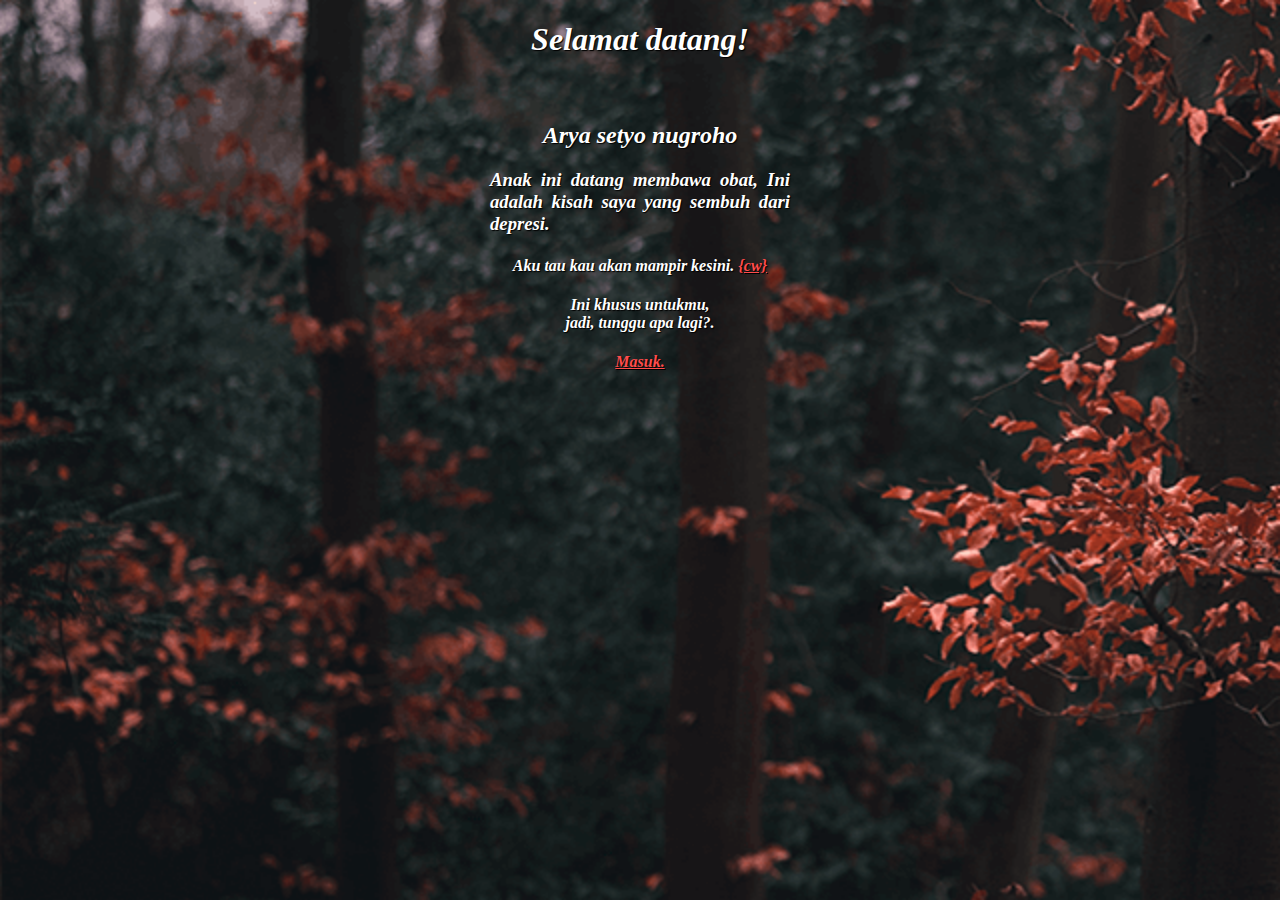
<file: index.html>
<!DOCTYPE html>
<html>
  <head>
    <meta charset="UTF-8">
    <meta name="viewport" content="width=device-width, initial-scale=1.0">
    <title>ghost castle</title>
<style>
    body {
  background-image: url("bg.png");
  background-attachment: fixed;
  background-size: cover;
  color: white;
  font-family: lucida;
  text-align: center;
  text-shadow: 1px 1px 1px black;  }
a:link {  color: #FF4C4C;}
a:visited {  color:  #FF4C4C;}
a:hover {  color:  #ffffff;}
a:active {  color:  #ff0000;}

</style>      

 </head>
  
  <body>

      <h1 style="margin-bottom:2em"><em><strong>Selamat datang!</strong></em></h1>
    
      
    <h2 align="center"><em>Arya setyo nugroho</em></h2>
    <h3 style="width: 300px;margin: 0 auto;text-align: justify;"><em>Anak ini datang membawa obat,
Ini adalah kisah saya yang sembuh dari depresi.</em></h3>
             <h4 ><em>Aku tau kau akan mampir kesini. <a href="cw.html">{cw}</a></em></h4>
             <h4><em>Ini khusus untukmu, <br />jadi, tunggu apa lagi?.</em></h4>

<p><strong><em><a href="journal/1.html">Masuk.</a></em></strong></p>
          
          
          
  </body>
</html>
</file>
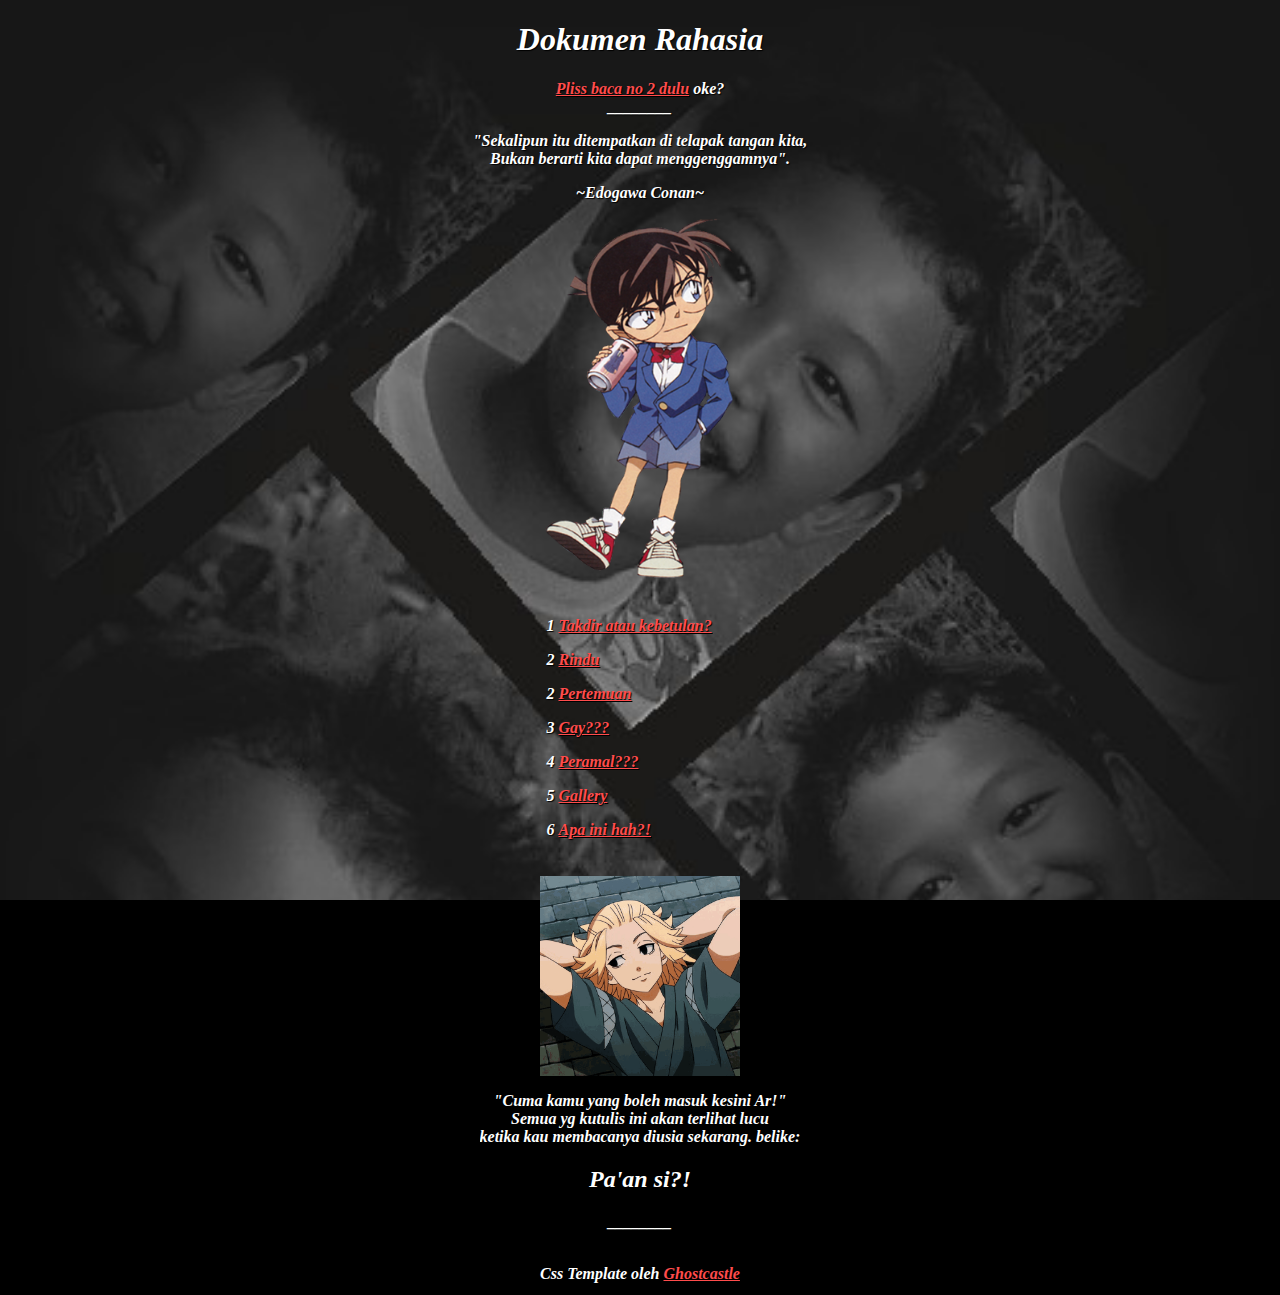
<file: 1.html>
<!DOCTYPE html>
<html>
  <head>
    <meta charset="UTF-8">
    <meta name="viewport" content="width=device-width, initial-scale=1.0">
          <title>(obat)</title>
    <link rel="stylesheet" href="styles.css">
  <style>
    body{
  background-image: url("bg.jpg");
  background-attachment: fixed;
  background-size: cover;}
  #content{display: inline-block; 
           overflow:hidden;   
}
    
  </style>
  </head>
  
  <body>
  <em><strong><h1 style="">Dokumen Rahasia</h1>  
  
<!-- row 1--> 
<p style="text-align: center;">
<a title="Mau kirim pesan?" href="rindu.html">Pliss baca no 2 dulu</a> oke?<br>________
</p>
<p>"Sekalipun itu ditempatkan di telapak tangan kita,<br> Bukan berarti kita dapat menggenggamnya".</p>
<p>~Edogawa Conan~</p>

<!-- row 2-->
<p style="text-align: center;"><img src="conan.png" alt="Dasar Wibu..!!" width="190" height="360">
</p>
  

<div id="content">

        <!--ENTRIES 101-120-->
        <table style="margin: 0px auto;display: inline-block;max-height:100%;float:center;vertical-align: top;" >  <tr>
        <td style="text-align: right; vertical-align: top;">
          <p>1</p>
          <p>2</p>
          <p>2</p>
          <p>3</p>
          <p>4</p>
          <p>5</p>
          <p>6</p>
        </td>
        <td style="width:175px;vertical-align: top;" >
          <p><a href="pertama.html">Takdir atau kebetulan?</a></p>
          <p><a href="rindu.html">Rindu</a></p>
          <p><a href="pertemuan.html">Pertemuan</a></p>
          <p><a href="wtf.html">Gay???</a></p>
          <p><a href="rumit.html" title="Gw bukan peramal apalagi dukun">Peramal???</a></p>
          <p><a href="gallery.html" title="Jangan diklik kalo kamu bukan arya">Gallery</a></p>
          <p><a href="unknown.html" title="???">Apa ini hah?!</a></p>
        </td>
        </tr> </table>      
            
        <br /><br />
        <img src="icon1.gif"style="vertical-align: middle;" alt="?" width="200" height="200"></p>
        <p>"Cuma kamu yang boleh masuk kesini Ar!"<br>Semua yg kutulis ini akan terlihat lucu<br> ketika kau membacanya diusia sekarang. belike: <h2>Pa'an si?!</h2></p>
        <p>________</p>
        <br /> Css Template oleh <a href="buttons.html">Ghostcastle</a>
        
        </div>
        </strong></em>
  </body>
</html>
</file>
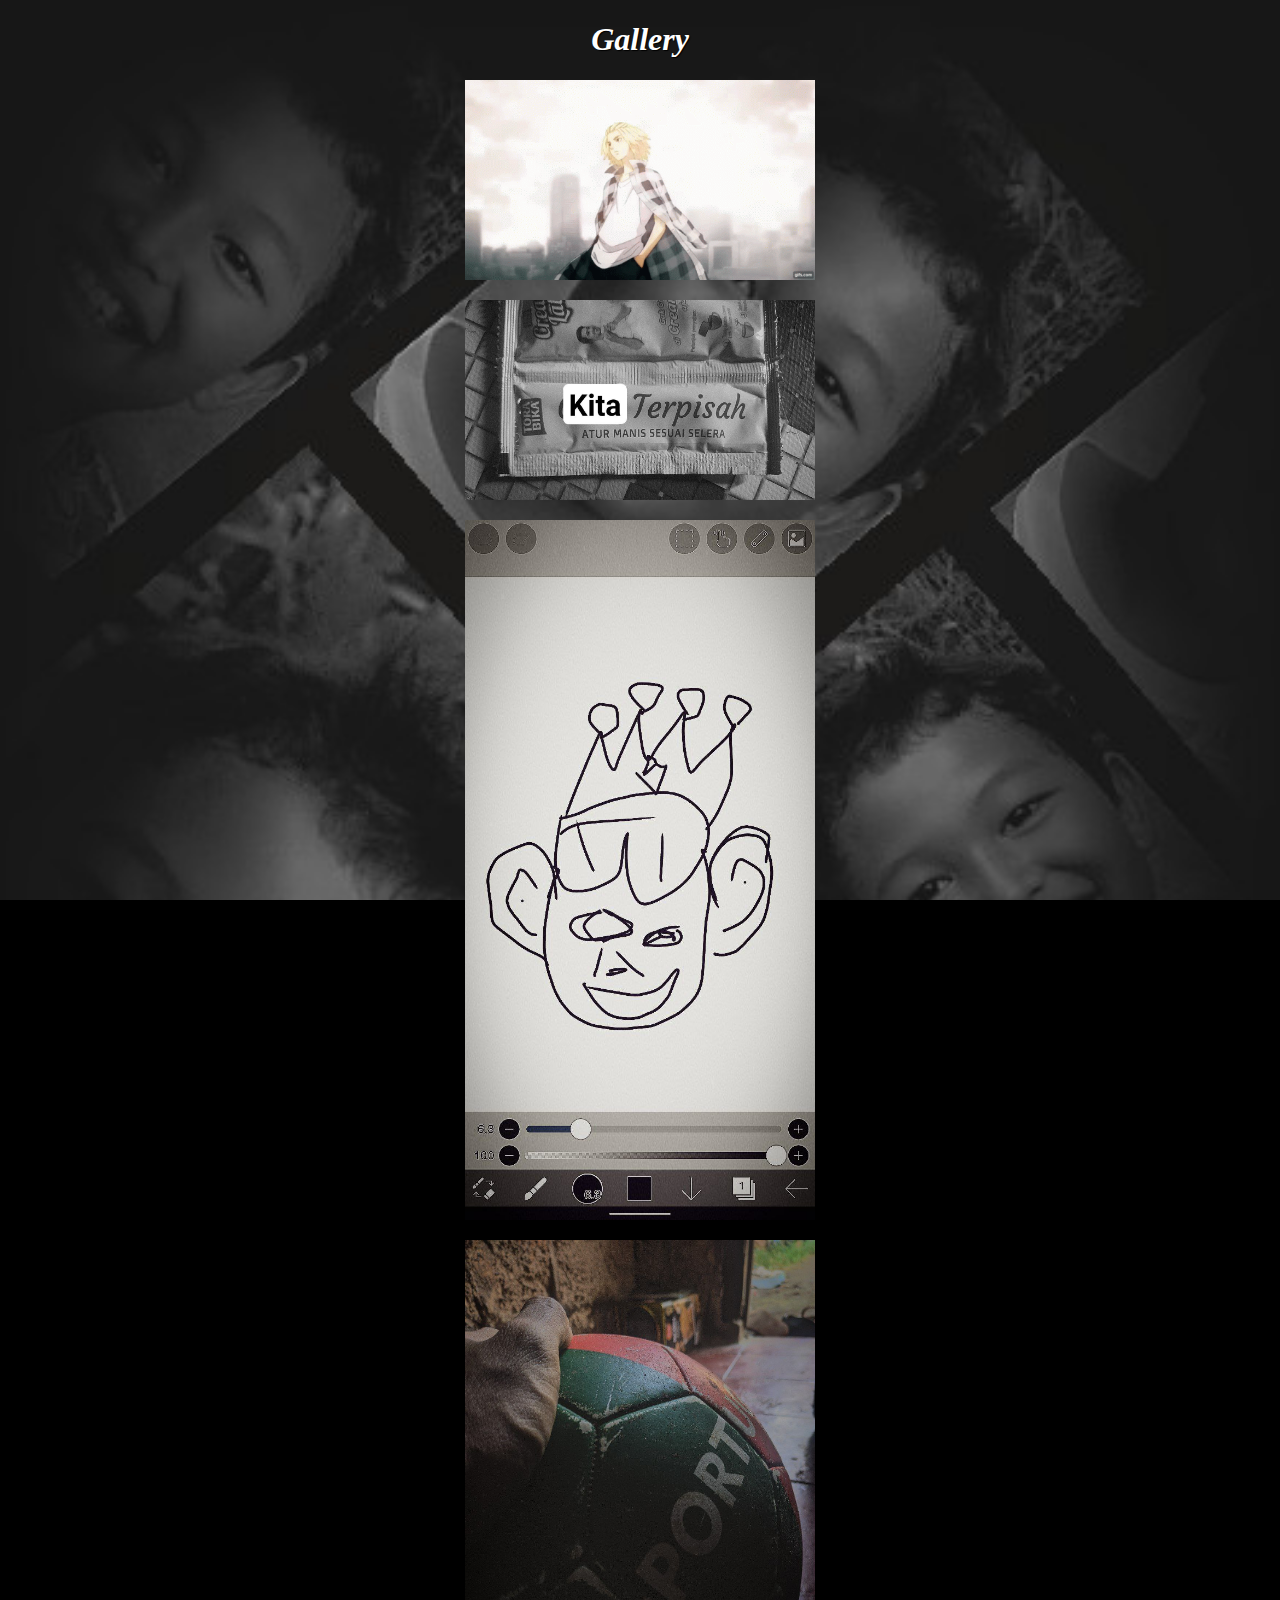
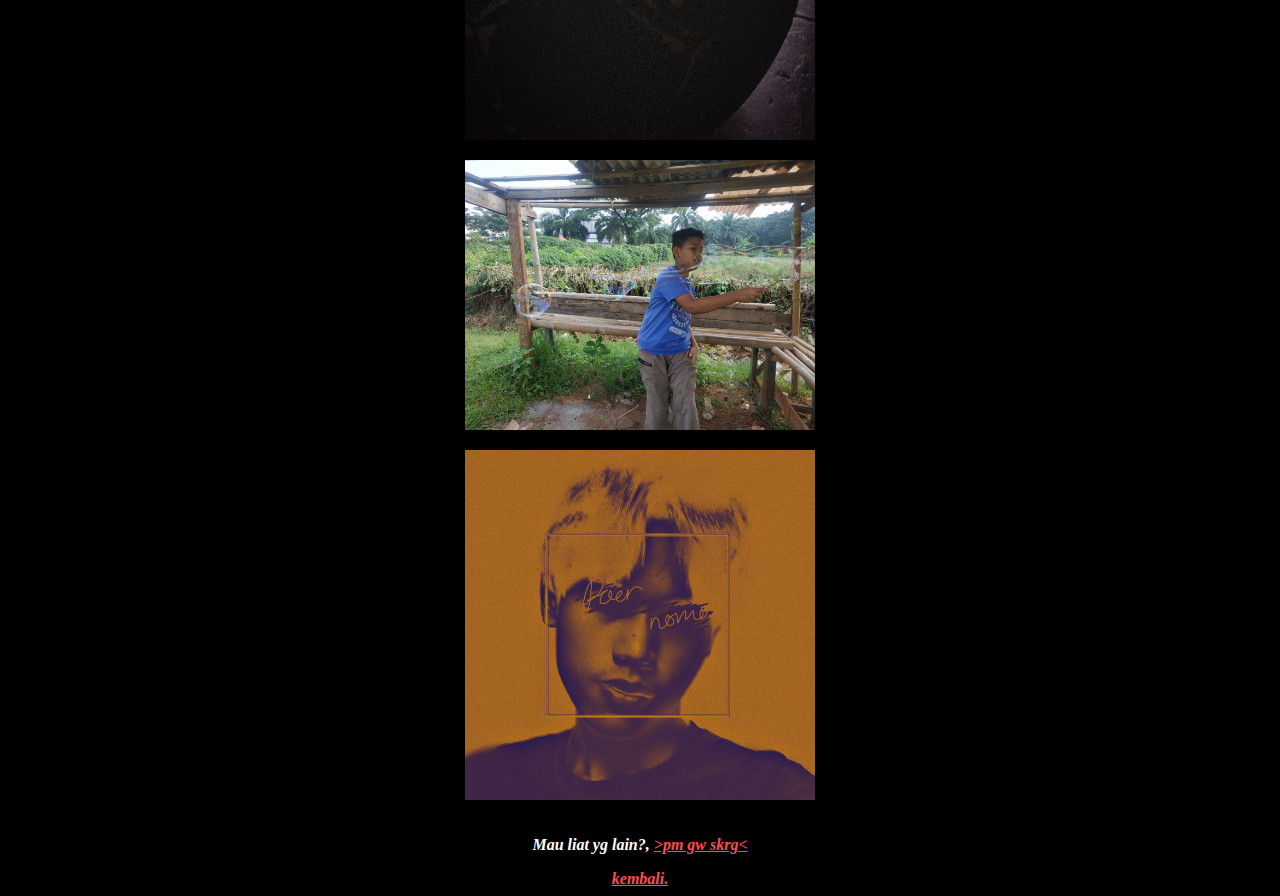
<file: gallery.html>
<!DOCTYPE html>
<html>
  <head>
    <meta charset="UTF-8">
    <meta name="viewport" content="width=device-width, initial-scale=1.0">
                                   <title>Gallery</title>
  <link rel="stylesheet" href="styles.css">
  <style>
  body {
  background-image: url("bg.jpg");
  background-attachment: fixed;
  background-size: cover;
        }
  
.en{
    display: inline-block;
    max-width: 400px;
    margin: auto;
    text-align: justify;

  }
  
  </style>
  </head>
  <body>
<h1><em><strong>Gallery</strong></em></h1>
<p><b><i>

  <p style="text-align: center;"><img src="mikey.gif" alt="?" width="350" height="200"></p>
   <p style="text-align: center;"><img src="1.jpg" alt="?" width="350" height="200"></p>
    <p style="text-align: center;"><img src="2.jpg" alt="?" width="350" height="700"></p>
     <p style="text-align: center;"><img src="3.jpg" alt="?" width="350" height="500"></p>
      <p style="text-align: center;"><img src="4.jpg" alt="?" width="350" height="270"></p>
       <p style="text-align: center;"><img src="5.jpg" alt="?" width="350" height="350"></p>
<div class="en">

<p>Mau liat yg lain?, <a href="t.me/munskyson3rd">>pm gw skrg<</p>
</div>

<!--LONG POST RESOURCES
<div class="en" style="margin-left: 50px;"></div>
<div class="en">
<p></p>
</div>
-->

<br /><em><strong><a href="1.html">kembali.</a></strong></em>
  </body>
</html>
</file>
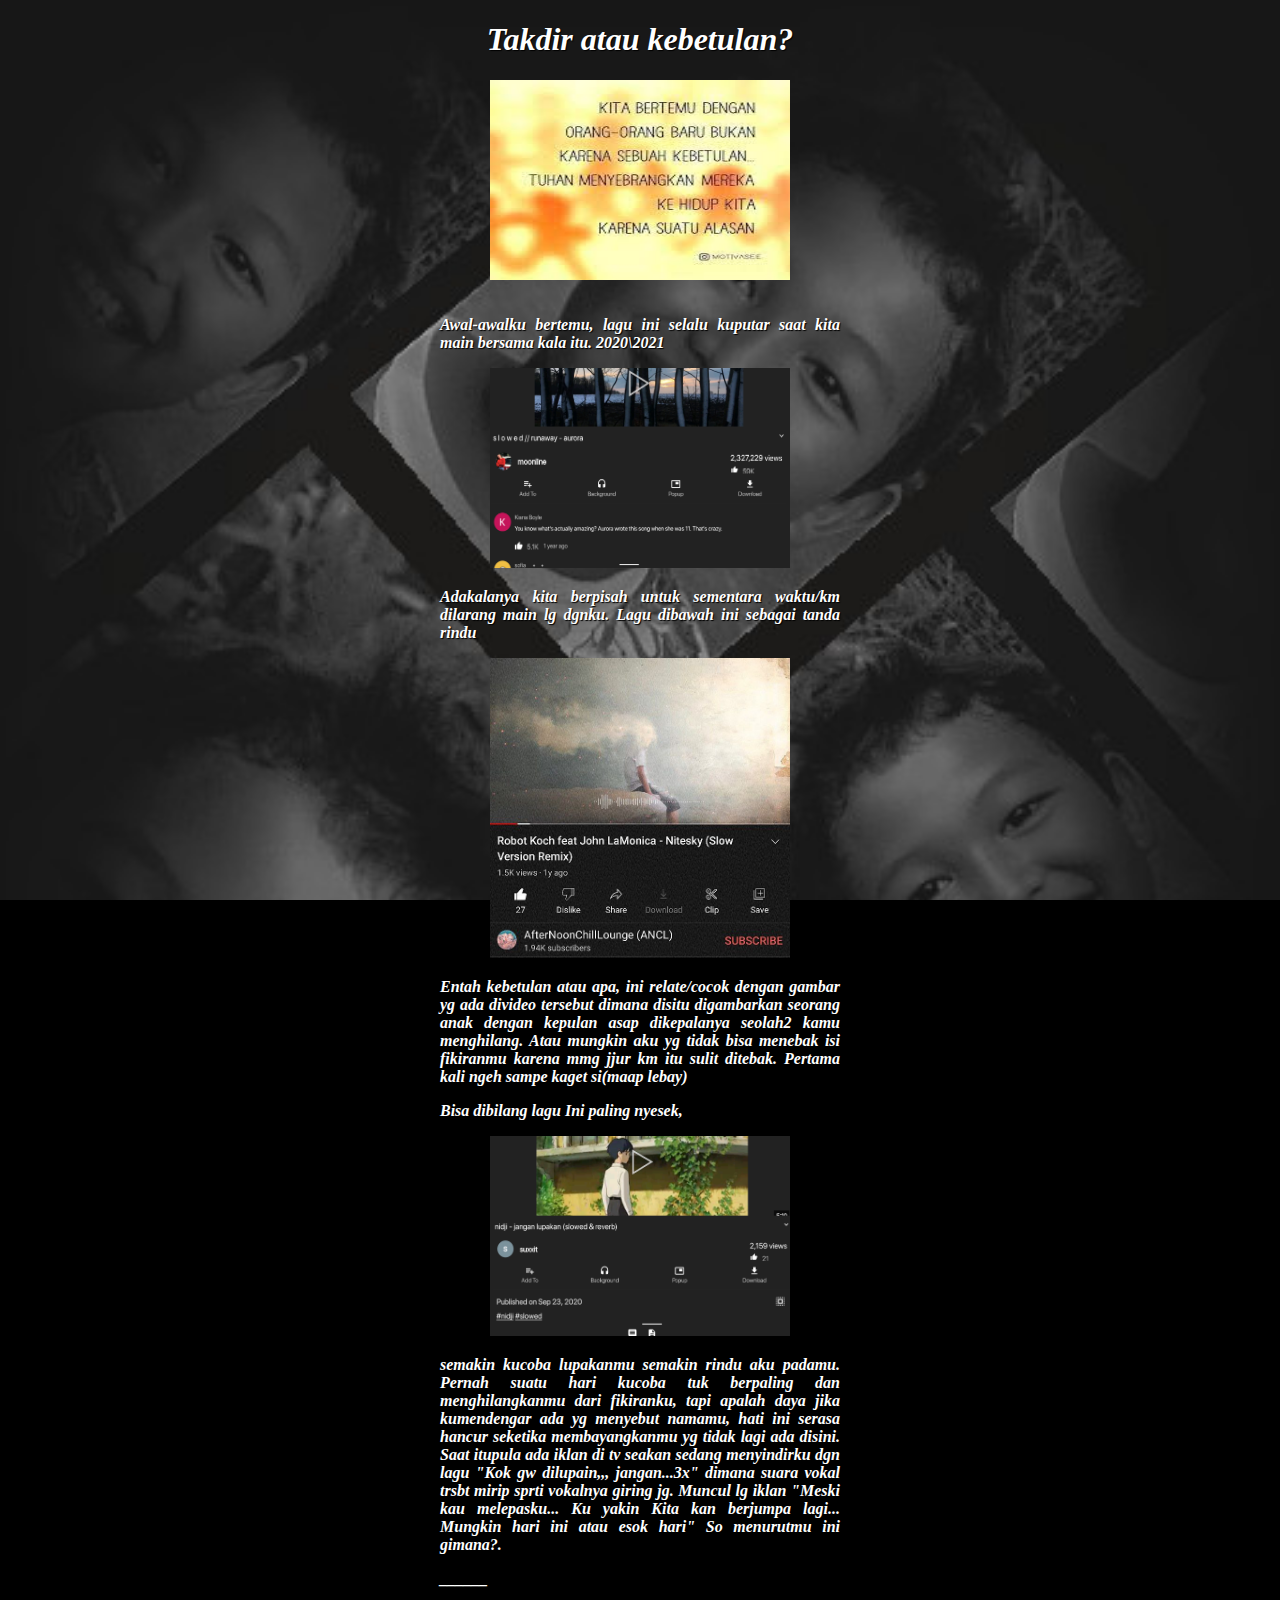
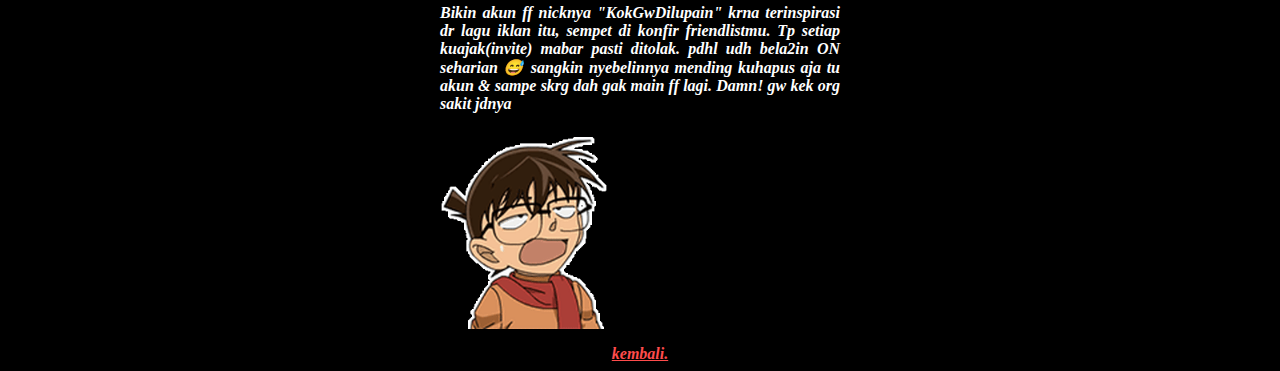
<file: pertama.html>
<!DOCTYPE html>
<html>
  <head>
    <meta charset="UTF-8">
    <meta name="viewport" content="width=device-width, initial-scale=1.0">
                                   <title>Takdir atau kebetulan?</title>
  <link rel="stylesheet" href="styles.css">
  <style>
  body {
  background-image: url("bg.jpg");
  background-attachment: fixed;
  background-size: cover;
  background-repeat: repeat;
        }
  
.en{
    display: inline-block;
    max-width: 400px;
    margin: auto;
    text-align: justify;

  }
  
  </style>
  </head>
  <body>
<h1><em><strong>Takdir atau kebetulan?</strong></em></h1>
<p><b><i>

<p style="text-align: center;"><img src="takdir.jpg" alt="?" width="300" height="200">
</p>
        
<div class="en">

<p>Awal-awalku bertemu, lagu ini selalu kuputar saat kita main bersama kala itu. 2020\2021</p>
<p style="text-align: center;"><img src="runaway.png" alt="?" width="300" height="200">
</p>
<p>Adakalanya kita berpisah untuk sementara waktu/km dilarang main lg dgnku. Lagu dibawah ini sebagai tanda rindu</p>
<p style="text-align: center;"><img src="nitesky.jpg" alt="?" width="300" height="300">
</p>
<p>Entah kebetulan atau apa, ini relate/cocok dengan gambar yg ada divideo tersebut dimana disitu digambarkan seorang anak dengan kepulan asap dikepalanya seolah2 kamu menghilang. Atau mungkin aku yg tidak bisa menebak isi fikiranmu karena mmg jjur km itu sulit ditebak. Pertama kali ngeh sampe kaget si(maap lebay)
</p>

<p>Bisa dibilang lagu Ini paling nyesek,
<p style="text-align: center;"><img src="jgn.png" alt="?" width="300" height="200"></p>
semakin kucoba lupakanmu semakin rindu aku padamu. Pernah suatu hari kucoba tuk berpaling dan menghilangkanmu dari fikiranku, tapi apalah daya jika kumendengar ada yg menyebut namamu, hati ini serasa hancur seketika membayangkanmu yg tidak lagi ada disini. Saat itupula ada iklan di tv seakan sedang menyindirku dgn lagu "Kok gw dilupain,,, jangan...3x" dimana suara vokal trsbt mirip sprti vokalnya giring jg. Muncul lg iklan "Meski kau melepasku... Ku yakin Kita kan berjumpa lagi... Mungkin hari ini atau esok hari" So menurutmu ini gimana?.</p>
______
<p>Bikin akun ff nicknya "KokGwDilupain" krna terinspirasi dr lagu iklan itu, sempet di konfir friendlistmu. Tp setiap kuajak(invite) mabar pasti ditolak. pdhl udh bela2in ON seharian 😅 sangkin nyebelinnya mending kuhapus aja tu akun & sampe skrg dah gak main ff lagi. Damn! gw kek org sakit jdnya</p>
 <img src="kuso.gif"style="vertical-align: middle;" alt="?" width="200" height="200"></p>
</div>

<!--LONG POST RESOURCES
<div class="en" style="margin-left: 50px;"></div>
<div class="en">
<p></p>
</div>
-->

<br /><em><strong><a href="1.html">kembali.</a></strong></em>
  </body>
</html>
</file>
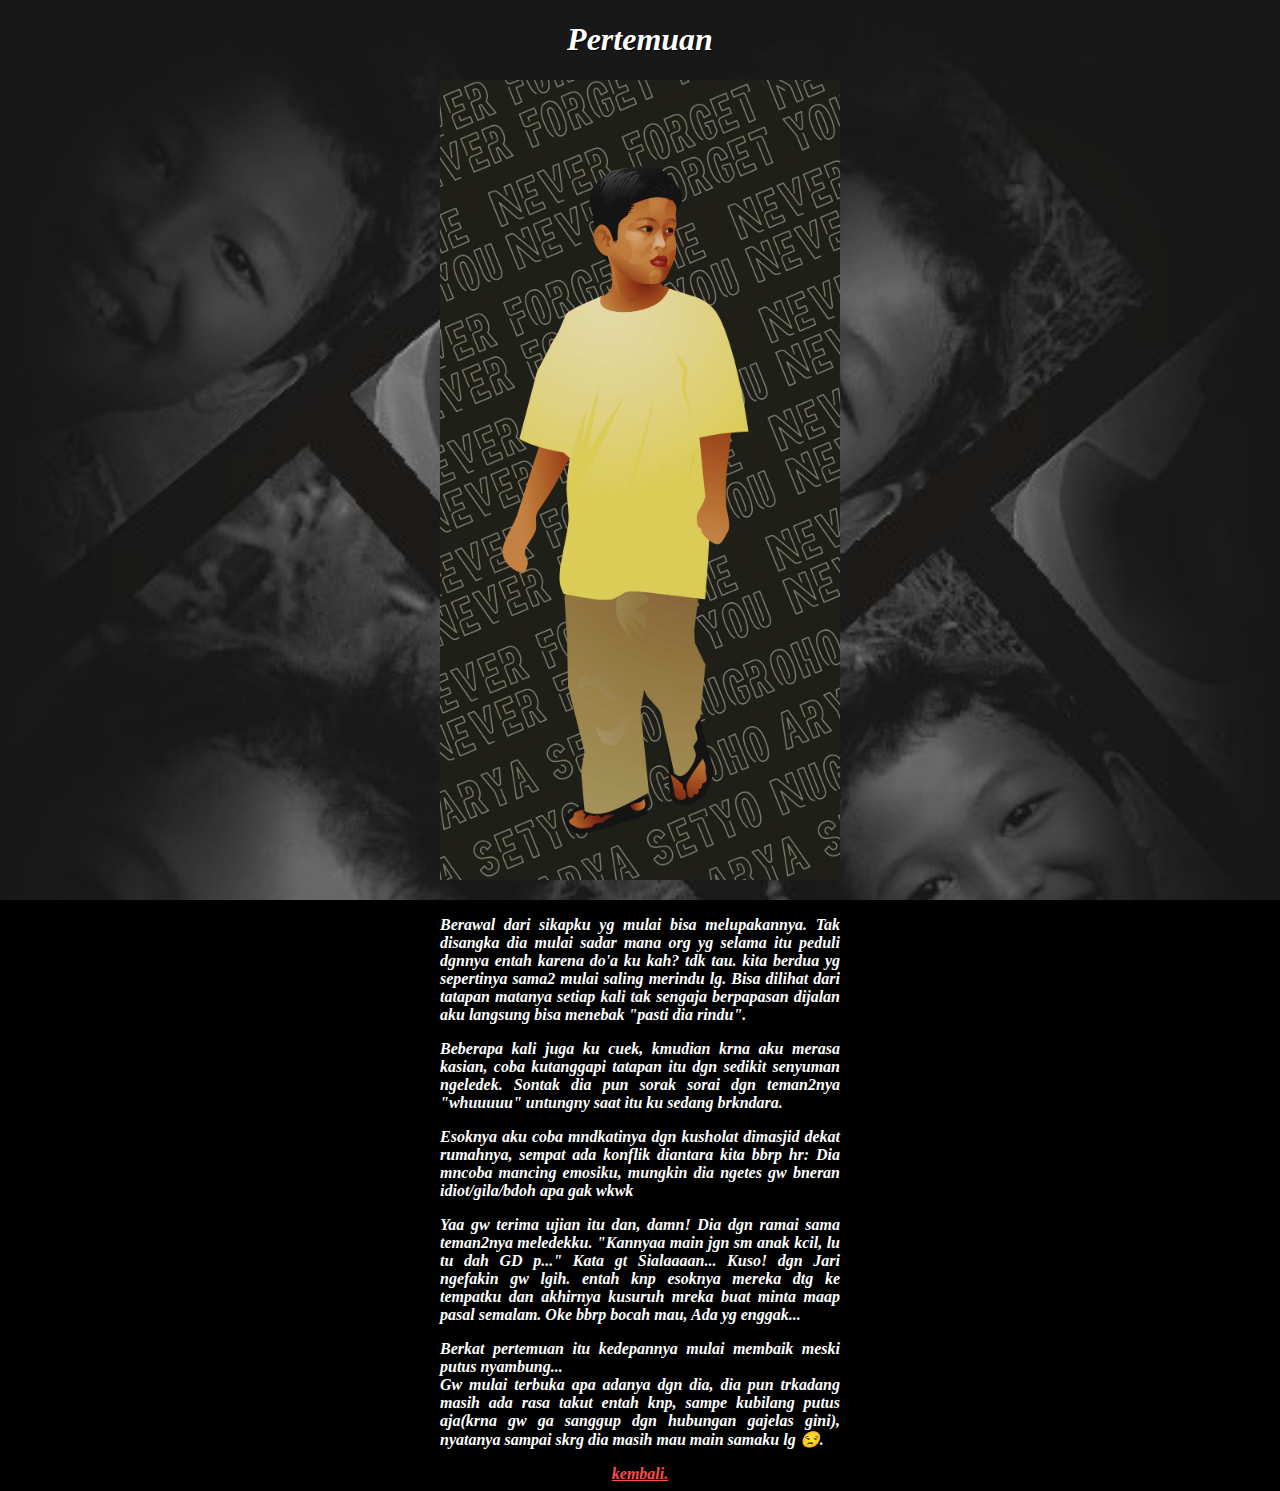
<file: pertemuan.html>
<!DOCTYPE html>
<html>
  <head>
    <meta charset="UTF-8">
    <meta name="viewport" content="width=device-width, initial-scale=1.0">
                                   <title>Gw bukan gay</title>
  <link rel="stylesheet" href="styles.css">
  <style>
  body {
  background-image: url("bg.jpg");
  background-attachment: fixed;
  background-size: cover;
        }
  
.en{
    display: inline-block;
    max-width: 400px;
    margin: auto;
    text-align: justify;

  }
  
  </style>
  </head>
  <body>
<h1><em><strong>Pertemuan</strong></em></h1>
<p><b><i>

        <p style="text-align: center;"><img src="unknown.jpg" alt="?" width="400" height="800">
<div class="en">

<p>Berawal dari sikapku yg mulai bisa melupakannya. Tak disangka dia mulai sadar mana org yg selama itu peduli dgnnya entah karena do'a ku kah? tdk tau. kita berdua yg sepertinya sama2 mulai saling merindu lg. Bisa dilihat dari tatapan matanya setiap kali tak sengaja berpapasan dijalan aku langsung bisa menebak "pasti dia rindu".
<p>
  Beberapa kali juga ku cuek, kmudian krna aku merasa kasian, coba kutanggapi tatapan itu dgn sedikit senyuman ngeledek. Sontak dia pun sorak sorai dgn teman2nya "whuuuuu" untungny saat itu ku sedang brkndara.
<p>
  Esoknya aku coba mndkatinya dgn kusholat dimasjid dekat rumahnya, sempat ada konflik diantara kita bbrp hr: Dia mncoba mancing emosiku, mungkin dia ngetes gw bneran idiot/gila/bdoh apa gak wkwk
<p>
  Yaa gw terima ujian itu dan, damn! Dia dgn ramai sama teman2nya meledekku. "Kannyaa main jgn sm anak kcil, lu tu dah GD p..." Kata gt Sialaaaan... Kuso! dgn Jari ngefakin gw lgih. entah knp esoknya mereka dtg ke tempatku dan akhirnya kusuruh mreka buat minta maap pasal semalam. Oke bbrp bocah mau, Ada yg enggak...
<p>
  Berkat pertemuan itu kedepannya mulai membaik meski putus nyambung... <br>
  Gw mulai terbuka apa adanya dgn dia, dia pun trkadang masih ada rasa takut entah knp, sampe kubilang putus aja(krna gw ga sanggup dgn hubungan gajelas gini), nyatanya sampai skrg dia masih mau main samaku lg 😒.</p>
</div>

<!--LONG POST RESOURCES
<div class="en" style="margin-left: 50px;"></div>
<div class="en">
<p></p>
</div>
-->

<br /><em><strong><a href="1.html">kembali.</a></strong></em>
  </body>
</html>
</file>
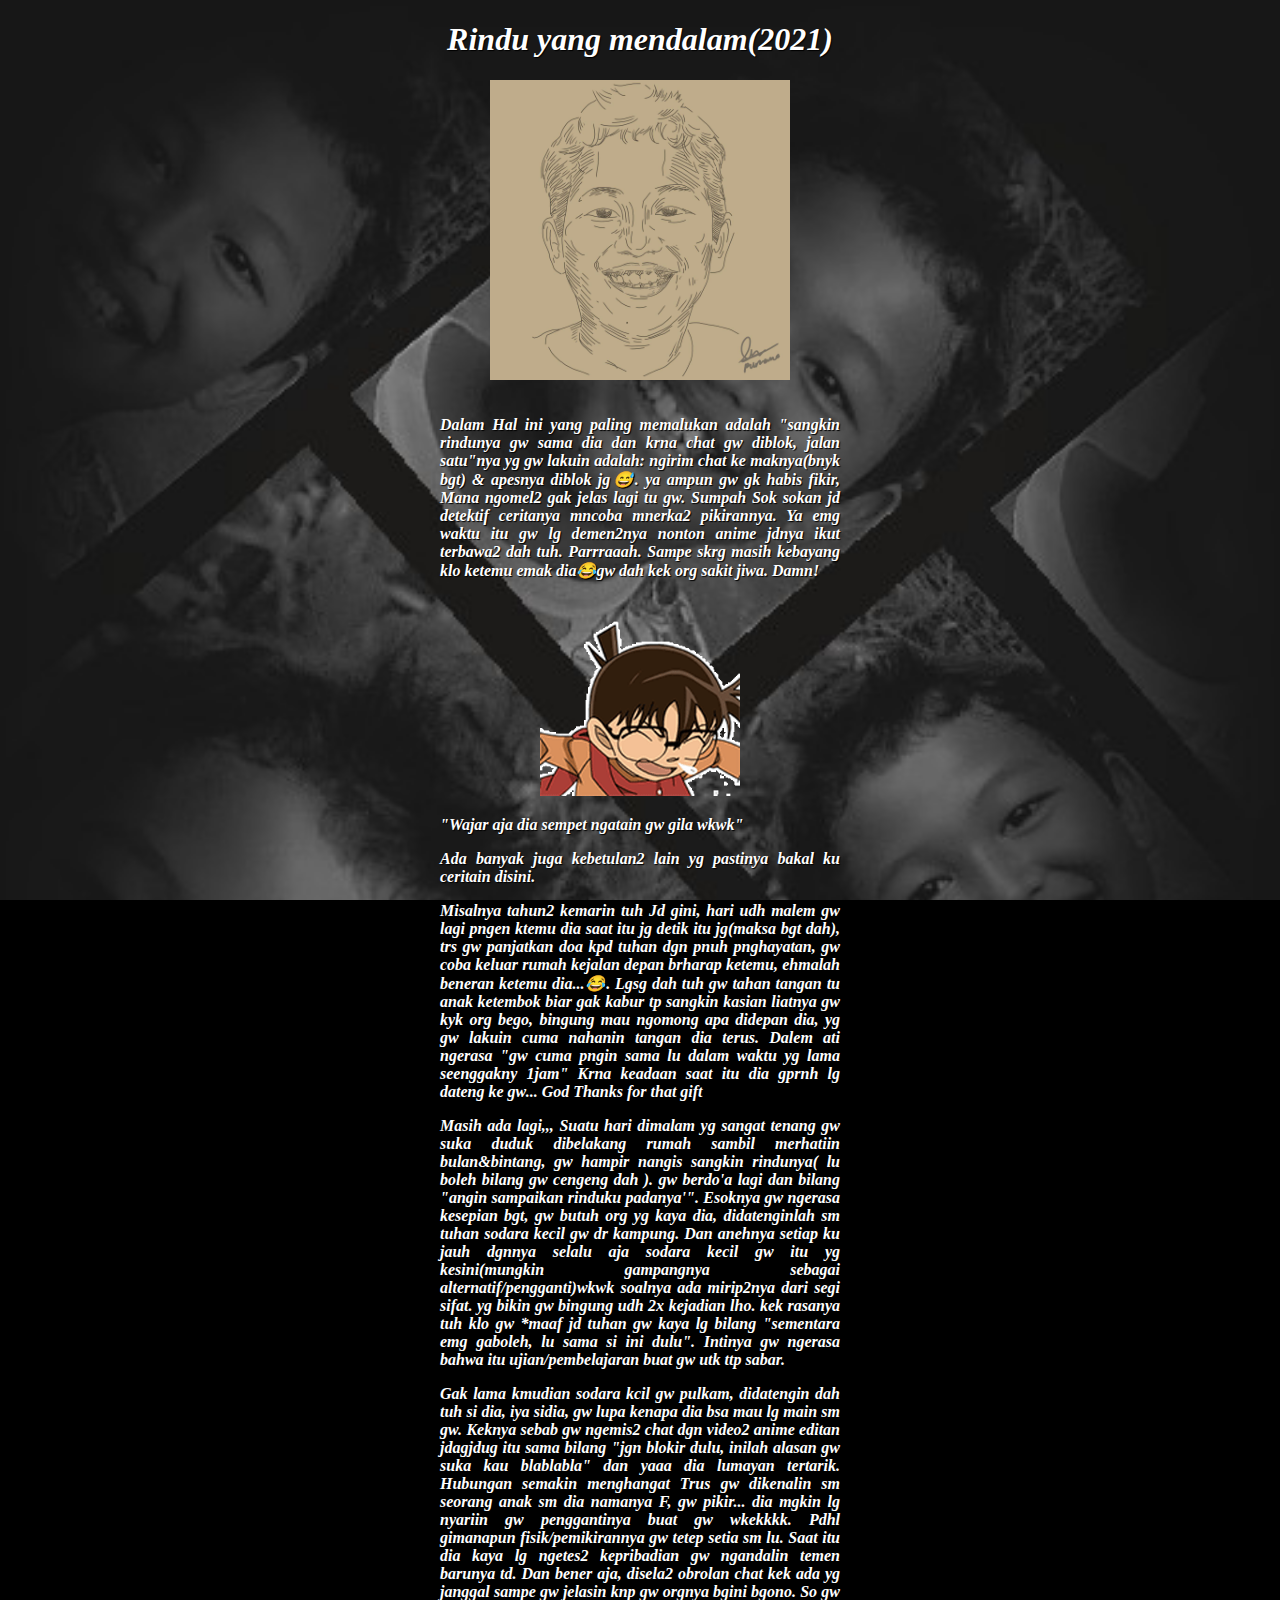
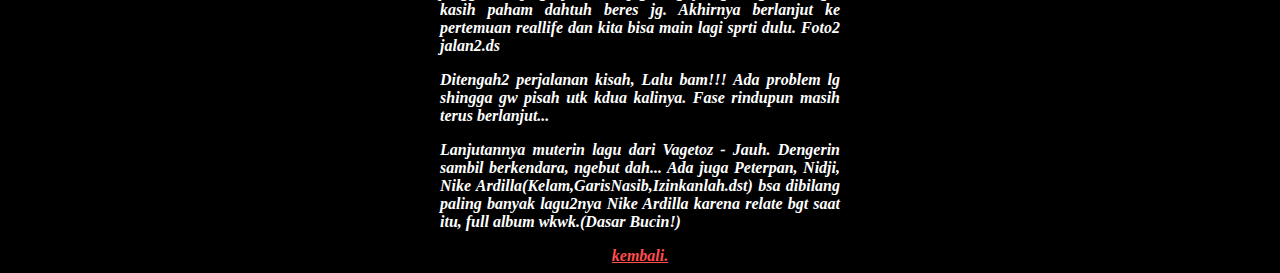
<file: rindu.html>
<!DOCTYPE html>
<html>
  <head>
    <meta charset="UTF-8">
    <meta name="viewport" content="width=device-width, initial-scale=1.0">
                                   <title>Rindu</title>
  <link rel="stylesheet" href="styles.css">
  <style>
  body {
  background-image: url("bg.jpg");
  background-attachment: fixed;
  background-size: cover;
        }
  
.en{
    display: inline-block;
    max-width: 400px;
    margin: auto;
    text-align: justify;

  }
  
  </style>
  </head>
  <body>
<h1><em><strong>Rindu yang mendalam(2021)</strong></em></h1>
<p><b><i>

        <p style="text-align: center;"><img src="you.jpg" alt="?" width="300" height="300">
<div class="en">

<p>Dalam Hal ini yang paling memalukan adalah "sangkin rindunya gw sama dia dan krna chat gw diblok, jalan satu"nya yg gw lakuin adalah: ngirim chat ke maknya(bnyk bgt) & apesnya diblok jg😅. ya ampun gw gk habis fikir, Mana ngomel2 gak jelas lagi tu gw. Sumpah Sok sokan jd detektif ceritanya mncoba mnerka2 pikirannya. Ya emg waktu itu gw lg demen2nya nonton anime jdnya ikut terbawa2 dah tuh. Parrraaah. Sampe skrg masih kebayang klo ketemu emak dia😂gw dah kek org sakit jiwa. Damn!</p>
 <p style="text-align: center;"><img src="kuso.gif" alt="?" width="200" height="200"></p>
 <p>"Wajar aja dia sempet ngatain gw gila wkwk"</p>
<p>Ada banyak juga kebetulan2 lain yg pastinya bakal ku ceritain disini.
<p>
Misalnya tahun2 kemarin tuh
Jd gini, hari udh malem gw lagi pngen ktemu dia saat itu jg detik itu jg(maksa bgt dah), trs gw panjatkan doa kpd tuhan dgn pnuh pnghayatan, gw coba keluar rumah kejalan depan brharap ketemu, ehmalah beneran ketemu dia...😂. Lgsg dah tuh gw tahan tangan tu anak ketembok biar gak kabur tp sangkin kasian liatnya gw kyk org bego, bingung mau ngomong apa didepan dia, yg gw lakuin cuma nahanin tangan dia terus. Dalem ati ngerasa "gw cuma pngin sama lu dalam waktu yg lama seenggakny 1jam" Krna keadaan saat itu dia gprnh lg dateng ke gw... God Thanks for that gift
</p>
Masih ada lagi,,,
Suatu hari dimalam yg sangat tenang gw suka duduk dibelakang rumah sambil merhatiin bulan&bintang, gw hampir nangis sangkin rindunya( lu boleh bilang gw cengeng dah ). gw berdo'a lagi dan bilang "angin sampaikan rinduku padanya'". Esoknya gw ngerasa kesepian bgt, gw butuh org yg kaya dia, didatenginlah sm tuhan sodara kecil gw dr kampung. Dan anehnya setiap ku jauh dgnnya selalu aja sodara kecil gw itu yg kesini(mungkin gampangnya sebagai alternatif/pengganti)wkwk soalnya ada mirip2nya dari segi sifat. yg bikin gw bingung udh 2x kejadian lho. kek rasanya tuh klo gw *maaf jd tuhan gw kaya lg bilang "sementara emg gaboleh, lu sama si ini dulu". Intinya gw ngerasa bahwa itu ujian/pembelajaran buat gw utk ttp sabar.
<p>
Gak lama kmudian sodara kcil gw pulkam, didatengin dah tuh si dia, iya sidia, gw lupa kenapa dia bsa mau lg main sm gw. Keknya sebab gw ngemis2 chat dgn video2 anime editan jdagjdug itu sama bilang "jgn blokir dulu, inilah alasan gw suka kau blablabla" dan yaaa dia lumayan tertarik. Hubungan semakin menghangat Trus gw dikenalin sm seorang anak sm dia namanya F, gw pikir... dia mgkin lg nyariin gw penggantinya buat gw wkekkkk. Pdhl gimanapun fisik/pemikirannya gw tetep setia sm lu. Saat itu dia kaya lg ngetes2 kepribadian gw ngandalin temen barunya td. Dan bener aja, disela2 obrolan chat kek ada yg janggal sampe gw jelasin knp gw orgnya bgini bgono. So gw kasih paham dahtuh beres jg. Akhirnya berlanjut ke pertemuan reallife dan kita bisa main lagi sprti dulu. Foto2 jalan2.ds</p>
Ditengah2 perjalanan kisah, Lalu bam!!! Ada problem lg shingga gw pisah utk kdua kalinya. Fase rindupun masih terus berlanjut...</p>

<p>Lanjutannya muterin lagu dari Vagetoz - Jauh. Dengerin sambil berkendara, ngebut dah... Ada juga Peterpan, Nidji, Nike Ardilla(Kelam,GarisNasib,Izinkanlah.dst) bsa dibilang paling banyak lagu2nya Nike Ardilla karena relate bgt saat itu, full album wkwk.(Dasar Bucin!)</p>
</div>

<!--LONG POST RESOURCES
<div class="en" style="margin-left: 50px;"></div>
<div class="en">
<p></p>
</div>
-->

<br /><em><strong><a href="1.html">kembali.</a></strong></em>
  </body>
</html>
</file>
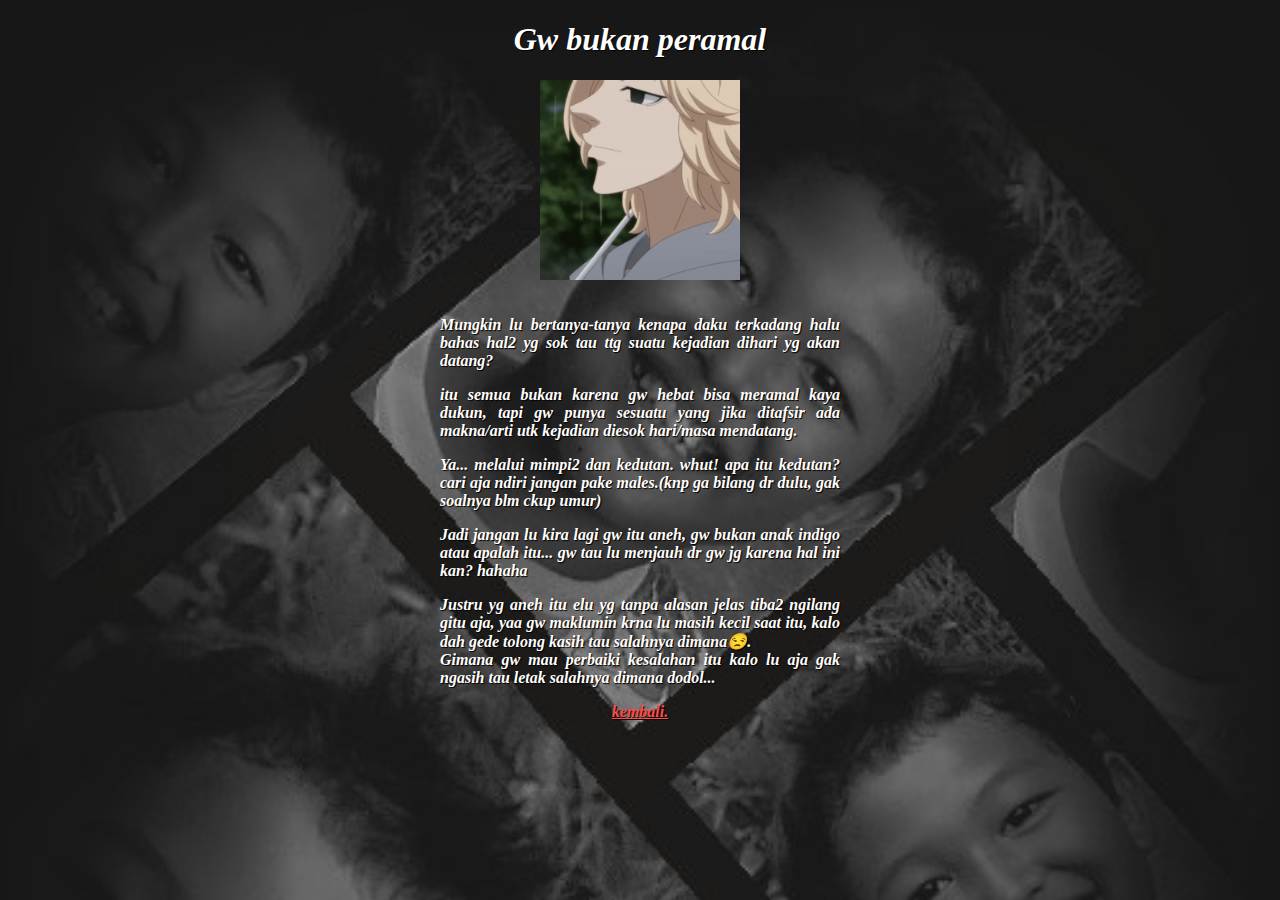
<file: rumit.html>
<!DOCTYPE html>
<html>
  <head>
    <meta charset="UTF-8">
    <meta name="viewport" content="width=device-width, initial-scale=1.0">
                                   <title>Gw Bukan Peramal</title>
  <link rel="stylesheet" href="styles.css">
  <style>
  body {
  background-image: url("bg.jpg");
  background-attachment: fixed;
  background-size: cover;
        }
  
.en{
    display: inline-block;
    max-width: 400px;
    margin: auto;
    text-align: justify;

  }
  
  </style>
  </head>
  <body>
<h1><em><strong>Gw bukan peramal</strong></em></h1>
<p><b><i>

  <p style="text-align: center;"><img src="rumit.gif" alt="?" width="200" height="200"></p>
<div class="en">

<p>Mungkin lu bertanya-tanya kenapa daku terkadang halu bahas hal2 yg sok tau ttg suatu kejadian dihari yg akan datang?
<p>
  itu semua bukan karena gw hebat bisa meramal kaya dukun, tapi gw punya sesuatu yang jika ditafsir ada makna/arti utk kejadian diesok hari/masa mendatang.
<p>
Ya... melalui mimpi2 dan kedutan. whut! apa itu kedutan?
cari aja ndiri jangan pake males.(knp ga bilang dr dulu, gak soalnya blm ckup umur)
<p>
Jadi jangan lu kira lagi gw itu aneh, gw bukan anak indigo atau apalah itu... gw tau lu menjauh dr gw jg karena hal ini kan? hahaha
<p>Justru yg aneh itu elu yg tanpa alasan jelas tiba2 ngilang gitu aja, yaa gw maklumin krna lu masih kecil saat itu, kalo dah gede tolong kasih tau salahnya dimana😒.<br>Gimana gw mau perbaiki kesalahan itu kalo lu aja gak ngasih tau letak salahnya dimana dodol...</p>
</div>

<!--LONG POST RESOURCES
<div class="en" style="margin-left: 50px;"></div>
<div class="en">
<p></p>
</div>
-->

<br /><em><strong><a href="1.html">kembali.</a></strong></em>
  </body>
</html>
</file>
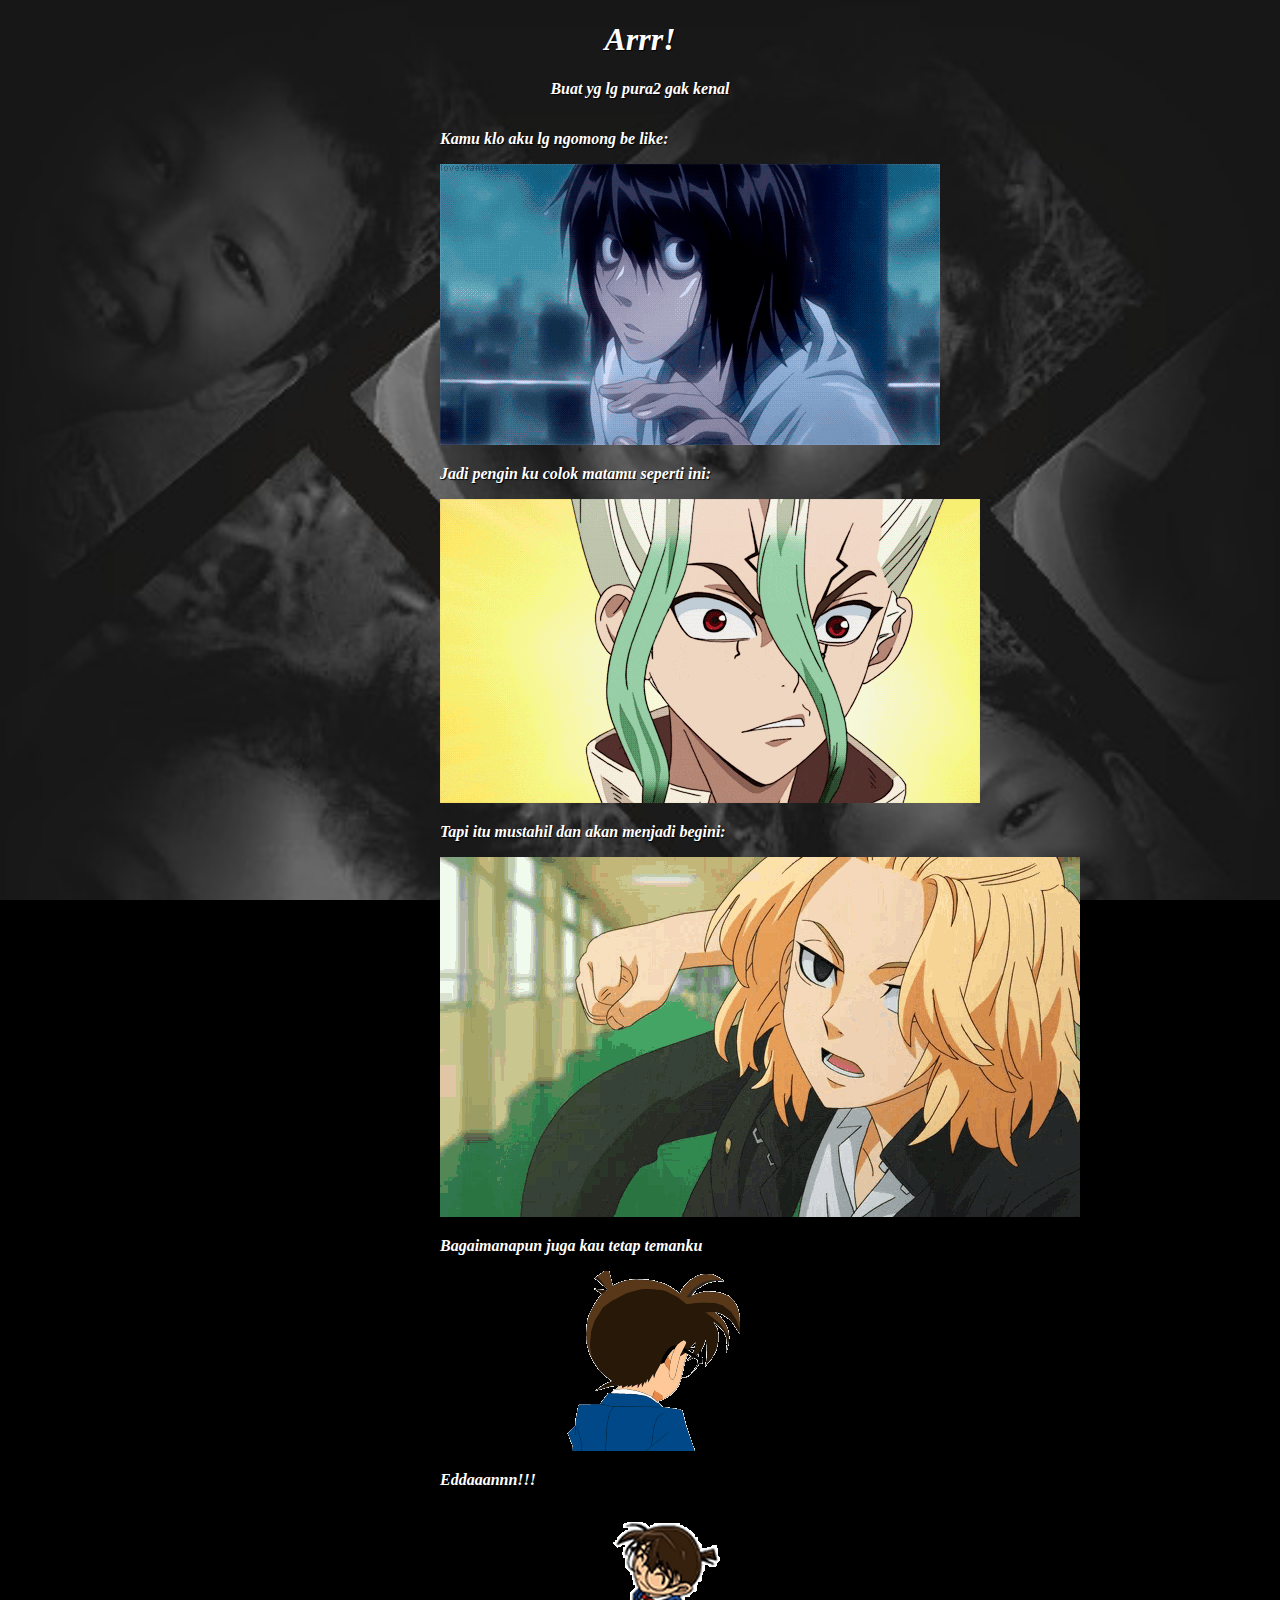
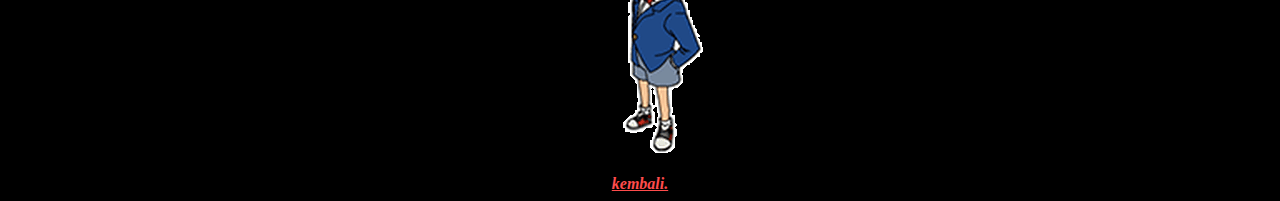
<file: unknown.html>
<!DOCTYPE html>
<html>
  <head>
    <meta charset="UTF-8">
    <meta name="viewport" content="width=device-width, initial-scale=1.0">
                                   <title>???</title>
  <link rel="stylesheet" href="styles.css">
  <style>
  body {
  background-image: url("bg.jpg");
  background-attachment: fixed;
  background-size: cover;
        }
  
.en{
    display: inline-block;
    max-width: 400px;
    margin: auto;
    text-align: justify;

  }
  
  </style>
  </head>
  <body>
<h1><em><strong>Arrr!</strong></em></h1>
<p><b><i>

<p>Buat yg lg pura2 gak kenal</p>
<div class="en">
<p>Kamu klo aku lg ngomong be like:</p>
 <p style="text-align: center;"><img src="oh.gif" alt="?" width="fixed" height="fixed"></p>
<p>Jadi pengin ku colok matamu seperti ini:</p>
<p style="text-align: center;"><img src="ohh.gif" alt="?" width="fixed" height="fixed"></p>
<p>Tapi itu mustahil dan akan menjadi begini:</p>
<p style="text-align: center;"><img src="oh1.gif" alt="?" width="fixed" height="fixed"></p>
<p>Bagaimanapun juga kau tetap temanku</p>
<p style="text-align: center;"><img src="oh2.gif" alt="?" width="fixed" height="fixed"></p>
<p>Eddaaannn!!!</p>
<p style="text-align: center;"><img src="oh3.gif" alt="? " width="fixed" height="fixed"></p>
</div>

<!--LONG POST RESOURCES
<div class="en" style="margin-left: 50px;"></div>
<div class="en">
<p></p>
</div>
-->

<br /><em><strong><a href="1.html">kembali.</a></strong></em>
  </body>
</html>
</file>
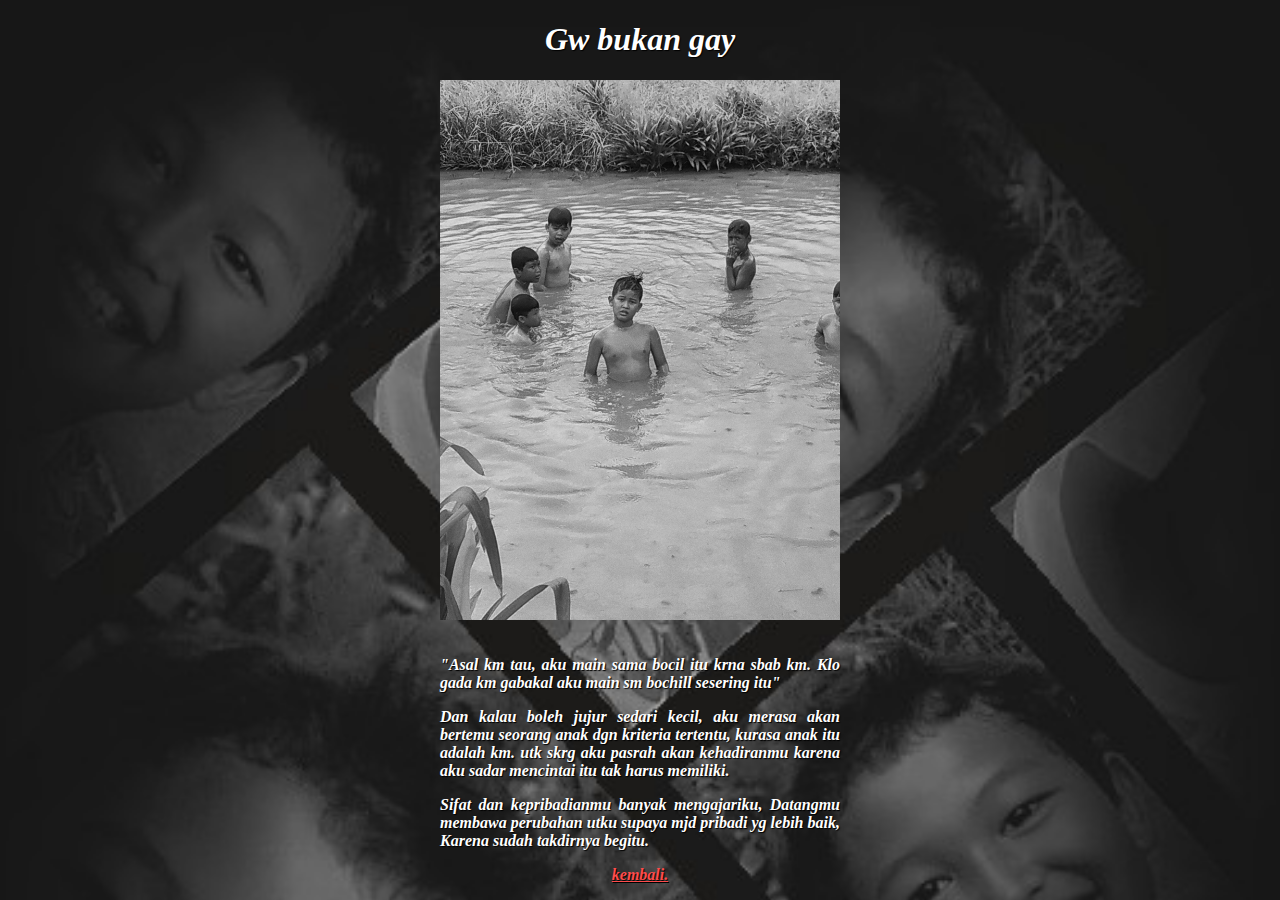
<file: wtf.html>
<!DOCTYPE html>
<html>
  <head>
    <meta charset="UTF-8">
    <meta name="viewport" content="width=device-width, initial-scale=1.0">
                                   <title>Gw bukan gay</title>
  <link rel="stylesheet" href="styles.css">
  <style>
  body {
  background-image: url("bg.jpg");
  background-attachment: fixed;
  background-size: cover;
        }
  
.en{
    display: inline-block;
    max-width: 400px;
    margin: auto;
    text-align: justify;

  }
  
  </style>
  </head>
  <body>
<h1><em><strong>Gw bukan gay</strong></em></h1>
<p><b><i>

        <p style="text-align: center;"><img src="sungai.jpg" alt="?" width="400" height="540">
<div class="en">

<p>"Asal km tau, aku main sama bocil itu krna sbab km. Klo gada km gabakal aku main sm bochill sesering itu"
  <p>
    Dan kalau boleh jujur sedari kecil, aku merasa akan bertemu seorang anak dgn kriteria tertentu, kurasa anak itu adalah km. utk skrg aku pasrah akan kehadiranmu karena aku sadar mencintai itu tak harus memiliki.
  <p>
    Sifat dan kepribadianmu banyak mengajariku,
    Datangmu membawa perubahan utku supaya mjd pribadi yg lebih baik, Karena sudah takdirnya begitu.</p>
</div>

<!--LONG POST RESOURCES
<div class="en" style="margin-left: 50px;"></div>
<div class="en">
<p></p>
</div>
-->

<br /><em><strong><a href="1.html">kembali.</a></strong></em>
  </body>
</html>
</file>
<file: styles.css>
/* CSS is how you can add style to your website, such as colors, fonts, and positioning of your
   HTML content. To learn how to do something, just try searching Google for questions like
   "how to change link color." */
body {
  background-color: black;
  color: white;
  font-family: lucida;
  text-align: center;
  text-shadow: 1px 1px 1px black;  }
  
td {
  text-align: justify;
  vertical-align: middle;
  text-shadow: 1px 1px 1px black;  }


h4	{margin-top:2em;}
  
a:link {  color: #FF4C4C;}
a:visited {  color:  #FF4C4C;}
a:hover {  color:  #ffffff;}
a:active {  color:  #ff0000;}
</file>
